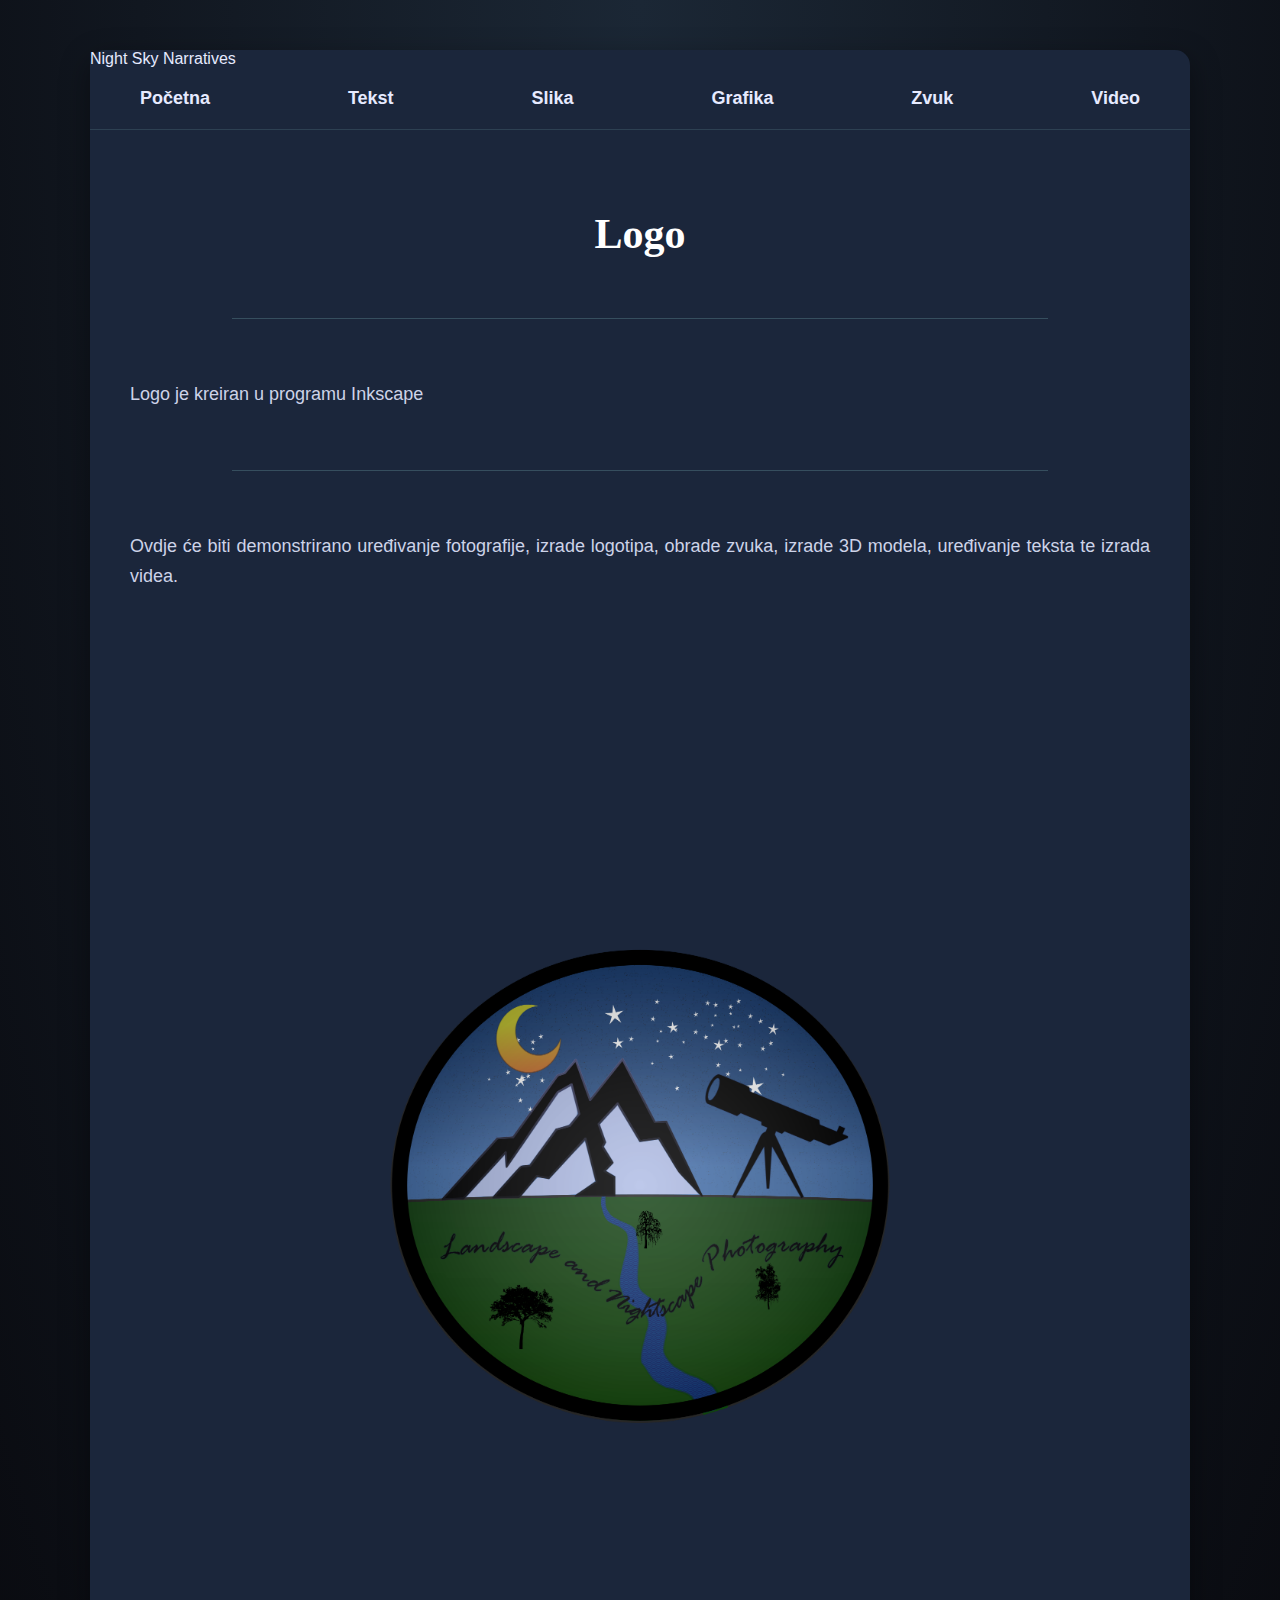
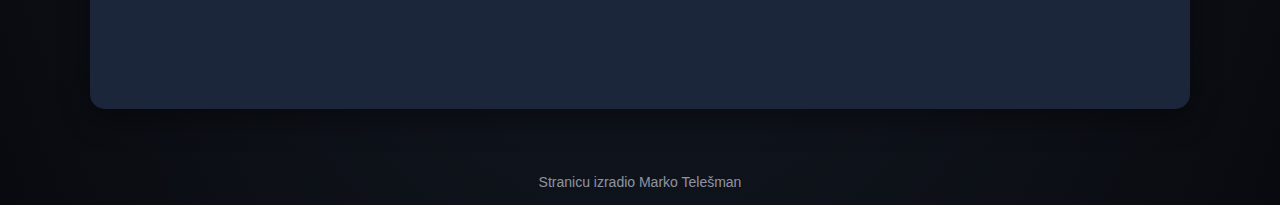
<file: grafika.html>
<!DOCTYPE html>
<html>
    <head>
        <link href="https://fonts.googleapis.com/css?family=Mandali&display=swap" rel="stylesheet" />
        <link href="./css/main.css" rel="stylesheet" />
        <title>Marko Telešman - Night Sky Naratives</title></head>
        <body>

            <main class="glavni-kontejner">

            <header class="glavna-slika">
                <span class="naslov-preko-slike">Night Sky Narratives</span>
            </header>

            <nav class="izbornik">
                <a href="index.html">Početna</a>
                <a href="text.html">Tekst</a>
                <a href="slika.html">Slika</a>
                <a href="grafika.html">Grafika</a>
                <a href="zvuk.html">Zvuk</a>
                <a href="video.html">Video</a>
            </nav>

            <section class="tekst-sadrzaj">
                <h1 class="glavni-naslov">Logo</h1>
  
                <hr class="separator"> <p class="odlomak">Logo je kreiran u programu Inkscape</p>
  
                <hr class="separator"> <p class="odlomak">Ovdje će biti demonstrirano uređivanje fotografije, izrade logotipa, obrade zvuka, izrade 3D modela, uređivanje teksta te izrada videa.</p>
            </section>

            <img src="images/Logo 2.png" class="logo">

            </main> <footer class="potpis">
            Stranicu izradio Marko Telešman
            </footer>

</body>
</html>
</file>
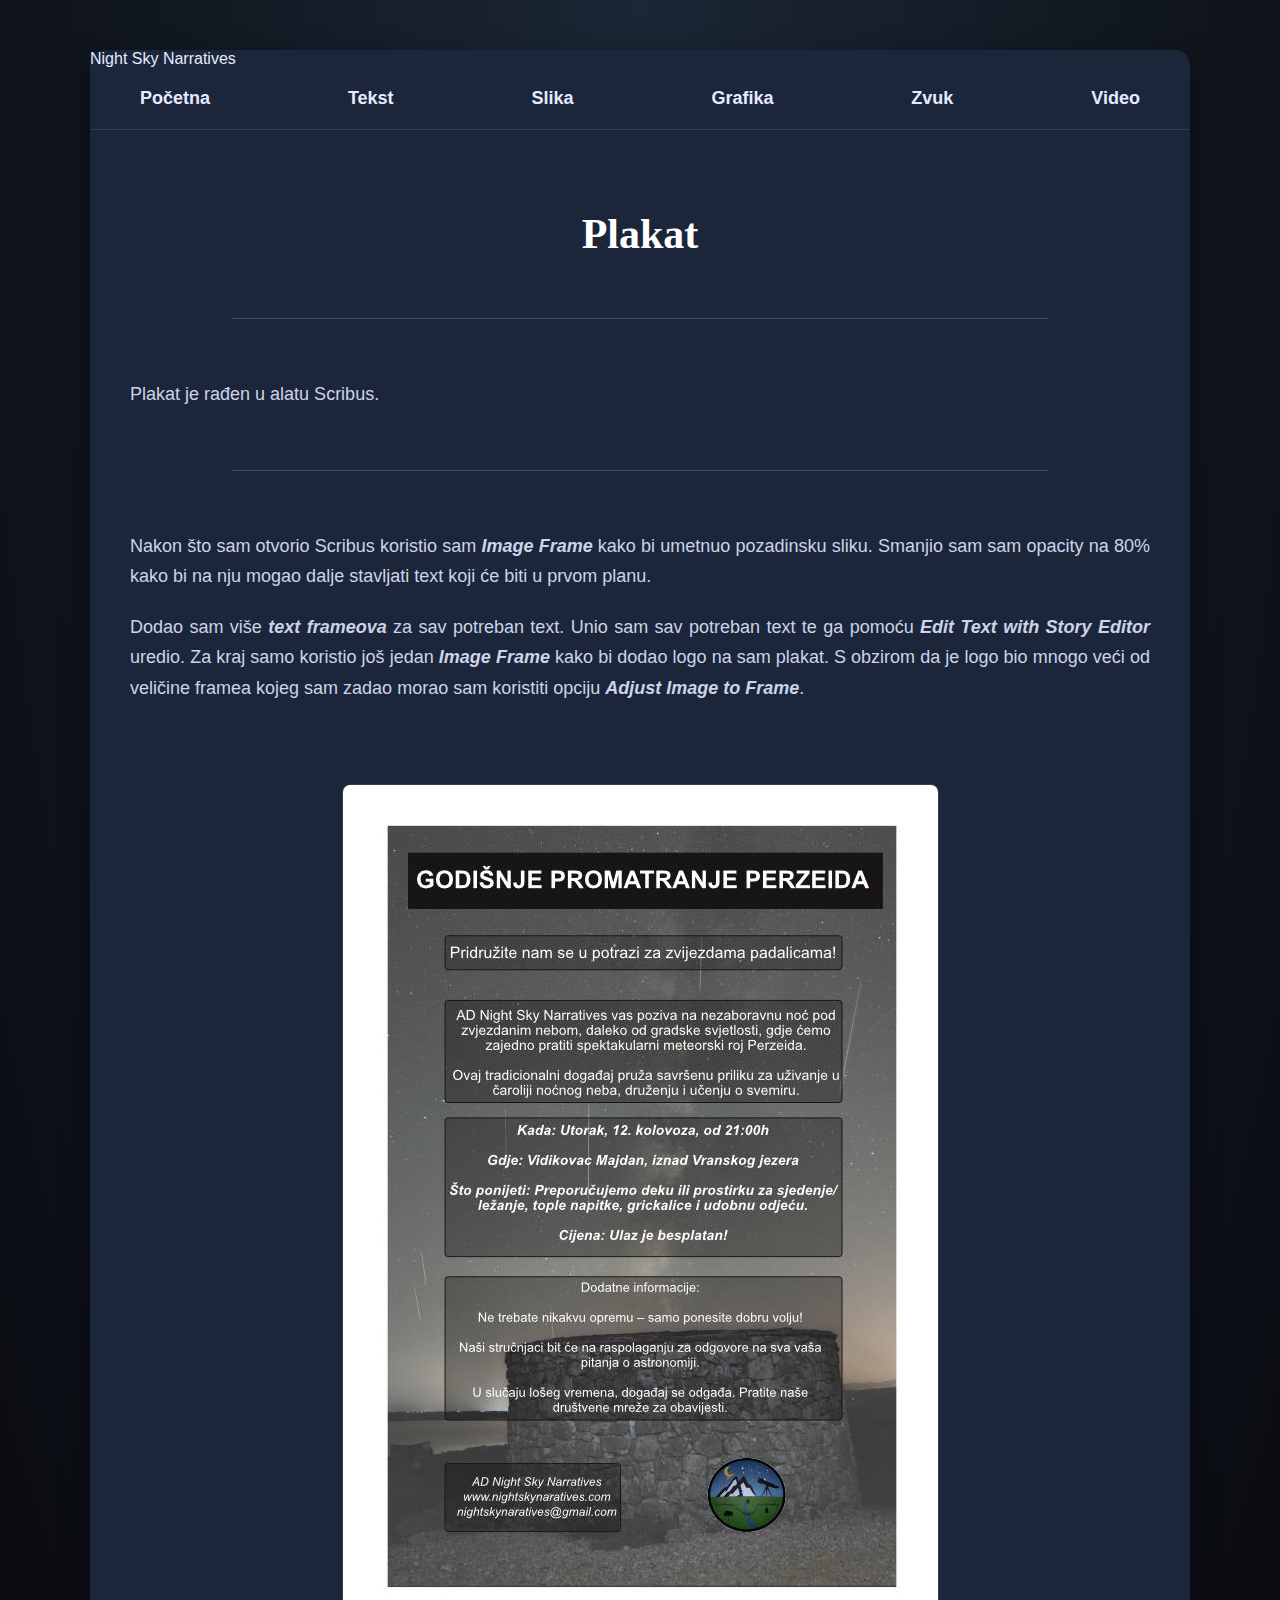
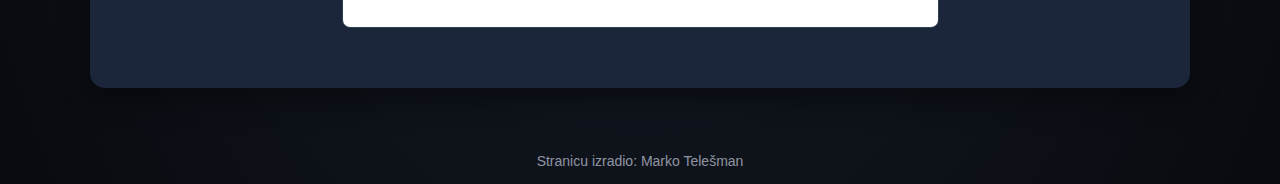
<file: text.html>
<!DOCTYPE html>
<html>
    <head>
        <link href="https://fonts.googleapis.com/css?family=Mandali&display=swap" rel="stylesheet" />
        <link href="./css/main.css" rel="stylesheet" />
        <title>Marko Telešman - Night Sky Naratives</title></head>
        <body>

            <main class="glavni-kontejner">

            <header class="glavna-slika">
                <span class="naslov-preko-slike">Night Sky Narratives</span>
            </header>

            <nav class="izbornik">
                <a href="index.html">Početna</a>
                <a href="text.html">Tekst</a>
                <a href="slika.html">Slika</a>
                <a href="grafika.html">Grafika</a>
                <a href="zvuk.html">Zvuk</a>
                <a href="video.html">Video</a>
            </nav>

            <section class="tekst-sadrzaj">
                <h1 class="glavni-naslov">Plakat</h1>
  
                <hr class="separator"> <p class="odlomak">Plakat je rađen u alatu Scribus.</p>
  
                <hr class="separator"> <p class="odlomak">Nakon što sam otvorio Scribus koristio sam <b><i>Image Frame</i></b> kako bi umetnuo pozadinsku sliku. 
                    Smanjio sam  sam opacity na 80% kako bi na nju mogao dalje stavljati text koji će biti u prvom planu. </p>
                    <p class="odlomak">Dodao sam više <b><i>text frameova</i></b> za sav potreban text. Unio sam sav potreban text te ga pomoću <b><i>Edit Text with Story Editor</i></b> uredio. 
                    Za kraj samo koristio još jedan <b><i>Image Frame</i></b> kako bi dodao logo na sam plakat. S obzirom da je logo bio mnogo veći od veličine framea kojeg sam zadao morao sam koristiti opciju <b><i>Adjust Image to Frame</i></b>.</p>
            </section>
            <img src="images/Plakat-page001.jpeg" class="text-slika">
            
            </main> <footer class="potpis">
            Stranicu izradio: Marko Telešman
            </footer>

</body>
</html>
</file>
<file: css/main.css>
/* === TEMELJNI STILOVI I POZADINA === */
* {
  margin: 0;
  padding: 0;
  box-sizing: border-box;
}

body {
  font-family: 'Lato', sans-serif;
  background-color: #0d131a;
  background-image: radial-gradient(ellipse at top, #1b2735 0%, #090a0f 100%);
  color: #E6EAFF;
}

.izbornik {
  display: flex;
  justify-content: space-between;
  align-items: center; 
  padding: 15px 40px; 
  border-bottom: 1px solid rgba(118, 171, 174, 0.2);
}

.izbornik a {
  color: #E6EAFF;
  text-decoration: none;
  font-size: 18px;
  font-weight: bold;
  padding: 5px 10px;
  border-radius: 5px;
  transition: all 0.3s ease;
}

.izbornik a:hover {
  background-color: #76ABAE;
  color: #1B263B;
}

.izbornik a.active {
  color: #76ABAE;
  text-decoration: underline;
}

/* === ZAGLAVLJE === */
.zaglavlje-slika {
  height: 40vh; 
  background-image: linear-gradient(rgba(0,0,0,0.5), rgba(0,0,0,0.5)), url('../images/Star trails-2.jpg');
  background-size: cover;
  background-position: center;
  display: flex;
  justify-content: center;
  align-items: center;
  text-align: center;
  position: relative;
}

.zaglavlje-naslov {
  font-family: 'Cormorant Garamond', serif;
  font-size: clamp(48px, 5vw, 90px); 
  color: #FFFFFF;
  text-shadow: 0 4px 15px rgba(0,0,0,0.6);
  margin-bottom: 5vh;
}

.nav-linkovi {
    display: flex;
    gap: 30px; 
}

/* === GLAVNI KONTEJNER === */
.glavni-kontejner {
  width: 90%;
  max-width: 1100px;
  margin: 50px auto;
  background: #1B263B;
  border-radius: 15px;
  box-shadow: 0 10px 30px rgba(0,0,0,0.4);
  position: relative; 
  padding-top: 0px; 
  padding-bottom: 40px;
}

/* === LOGO === */
.logo-link {
  display: block;
}

.glavni-logo {
  width: 60px;
  height: auto;
  border-radius: 50%;
  border: 2px solid #76ABAE;
  box-shadow: none;
  transition: transform 0.3s ease;
}

.glavni-logo:hover {
  transform: scale(1.08);
}

/* === SADRŽAJ UNUTAR KONTEJNERA === */
.tekst-sadrzaj {
  padding: 40px;
  text-align: left;
}

.glavni-naslov {
  font-family: 'Cormorant Garamond', serif;
  font-size: 42px;
  text-align: center;
  margin-bottom: 30px;
  color: #FFFFFF;
  margin-top: 40px;
}

.odlomak {
  font-size: 18px;
  line-height: 1.7;
  margin-bottom: 20px;
  color: #cdd3e8;
  text-align: justify;
}

.odlomak-index {
  font-size: 18px;
  line-height: 1.7;
  margin-bottom: 20px;
  color: #cdd3e8;
  text-align: center;
}

.separator {
  border: none;
  height: 1px;
  background-color: #76ABAE;
  opacity: 0.3;
  margin: 60px auto;
  width: 80%;
}

/* === POTPIS === */
.potpis {
  padding: 15px;
  font-size: 14px;
  color: rgba(230, 234, 255, 0.6);
  text-align: center;
}

/* === Stilovi za specifične elemente === */
.text-slika {
  display: block;
  max-width: 100%;
  height: auto;
  margin: 20px auto;
  border-radius: 8px;
  border: 1px solid rgba(118, 171, 174, 0.2);
}

.galerija-kontejner {
  display: grid;
  grid-template-columns: 1fr 1fr;
  gap: 20px;
  padding: 0 40 px;
}

.slika-kontejner {
  width: 100%;
  max-width: 100%;
}

.slika-slika {
  display: block;
  max-width: 90%;
  height: auto;
  margin: 20px auto;
  border-radius: 8px;
  border: 1px solid rgba(118, 171, 174, 0.2);
}

.logo {
  display: block;
  max-width: 50%;
  height: auto;
  margin: 20px auto;
}

.audio-kontejner {
  display: flex;
  justify-content: center;
  margin: 30px 0;
}

.opis-slike {
  font-size: 18px;
  line-height: 1.7;
  color: #cdd3e8;
  text-align: center;
}

.video-kontejner {
  position: relative;
  padding-bottom: 56.25%; /* Omjer stranica 16:9 */
  height: 0;
  overflow: hidden;
  max-width: 100%;
  background: #000;
  margin: 40px auto;
  border-radius: 8px;
}

.video-kontejner iframe {
  position: absolute;
  top: 0;
  left: 0;
  width: 100%;
  height: 100%;
  border: 0;
}
</file>
